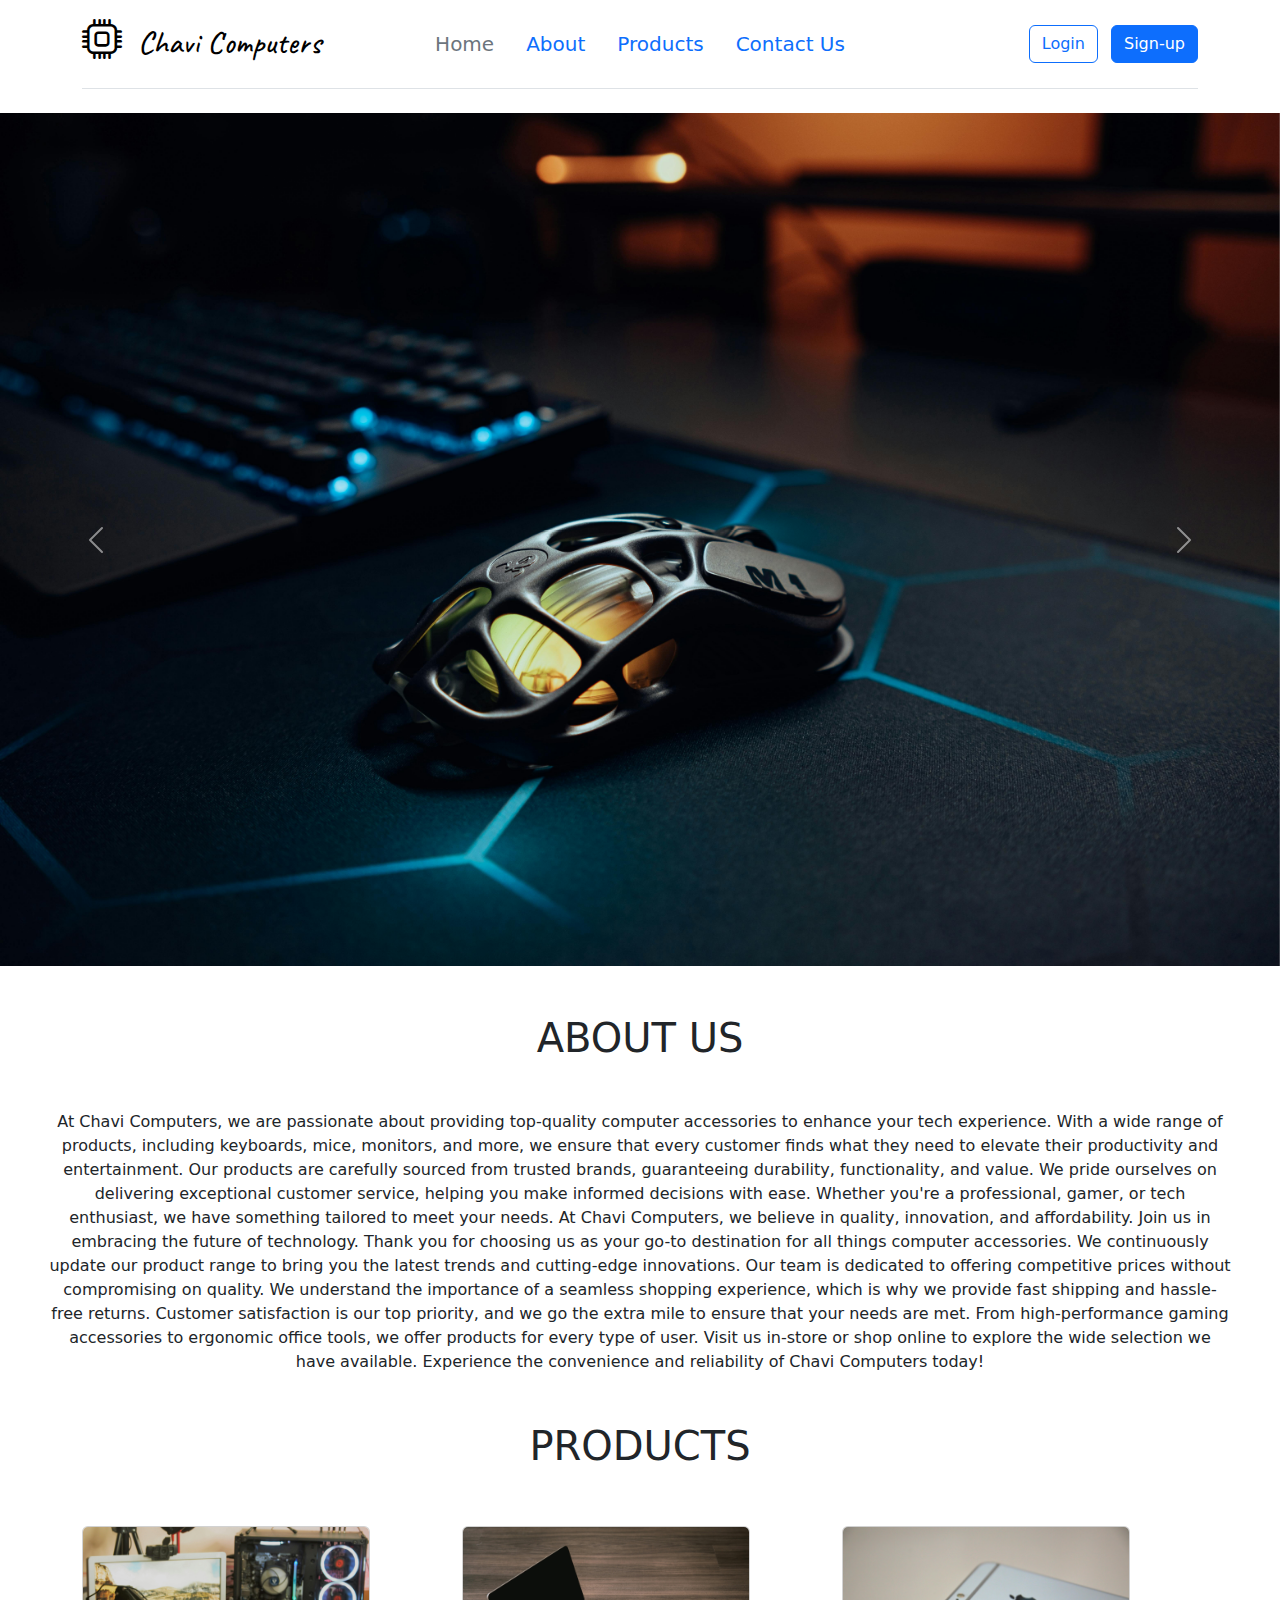
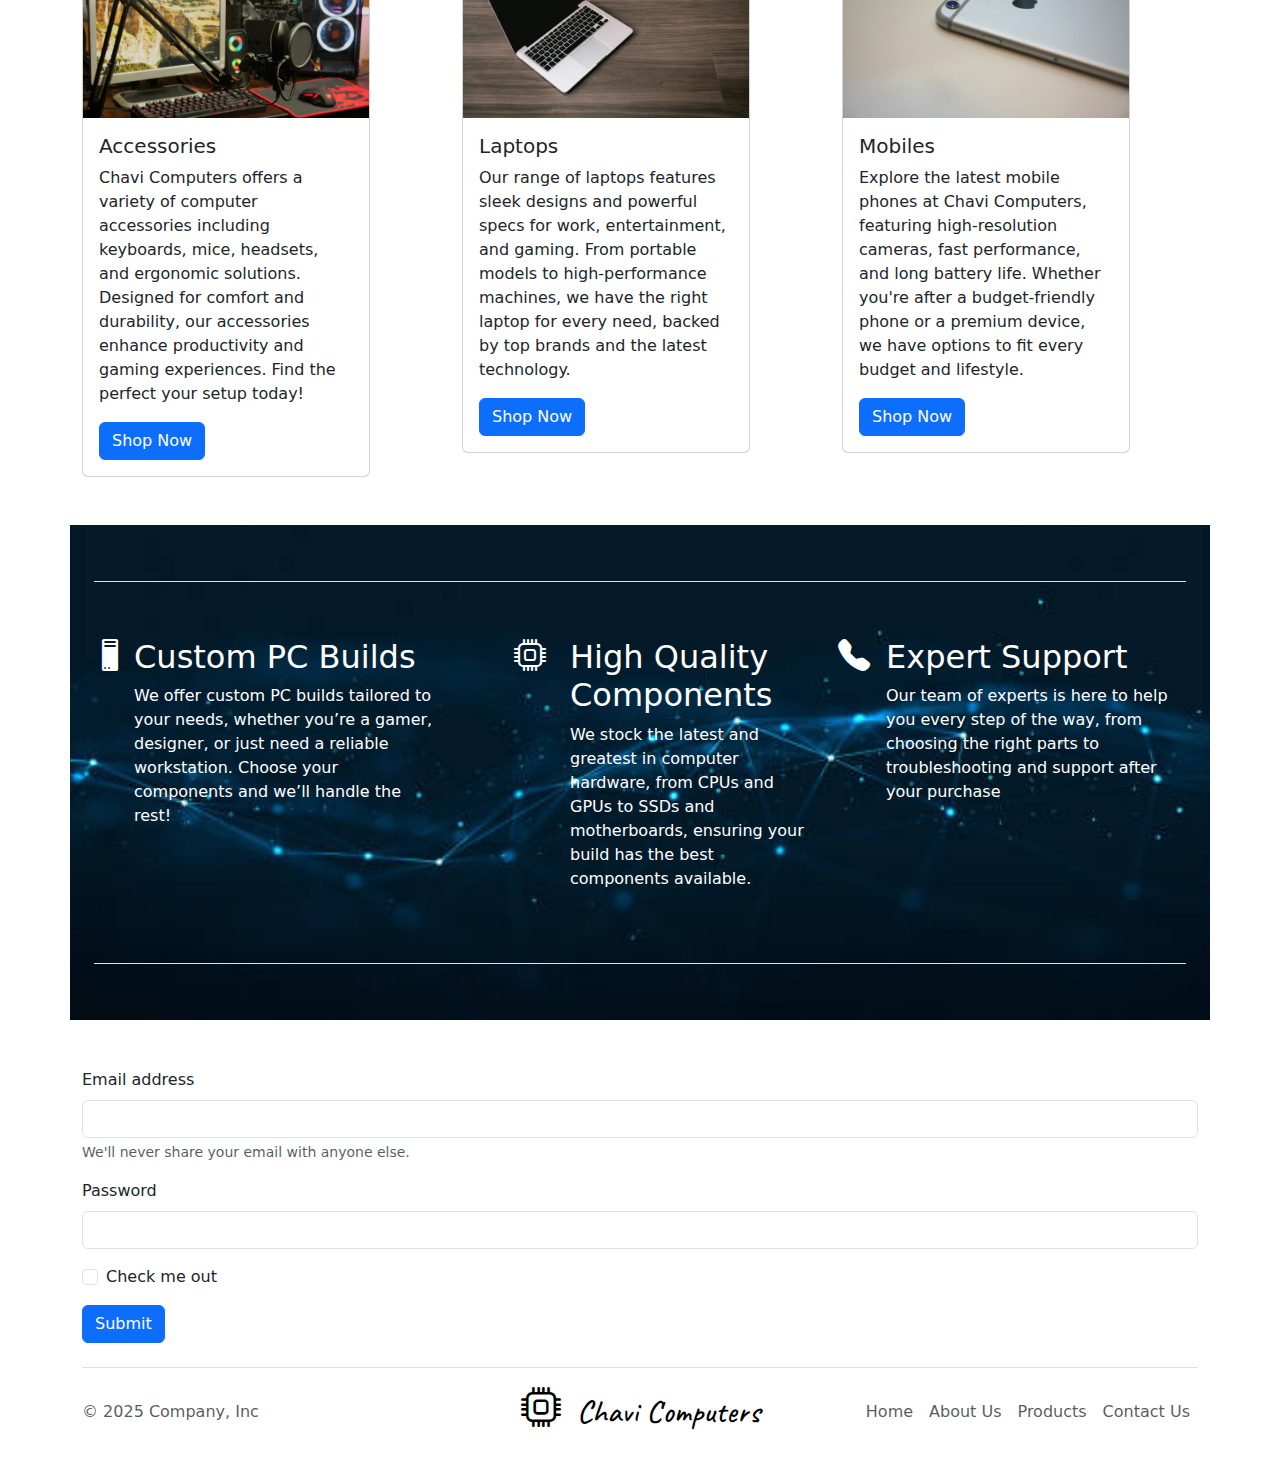
<file: index.html>
<!DOCTYPE html>
<html lang="en">

<head>
    <meta charset="UTF-8">
    <meta name="viewport" content="width=device-width, initial-scale=1.0">
    <title>Chavi Computers</title>
    <link rel="stylesheet" href="style.css">
    <link href="https://cdn.jsdelivr.net/npm/bootstrap@5.3.3/dist/css/bootstrap.min.css" rel="stylesheet"
        integrity="sha384-QWTKZyjpPEjISv5WaRU9OFeRpok6YctnYmDr5pNlyT2bRjXh0JMhjY6hW+ALEwIH" crossorigin="anonymous">
    <link rel="stylesheet" href="https://cdn.jsdelivr.net/npm/bootstrap-icons/font/bootstrap-icons.css">
    <style>
        @import url('https://fonts.googleapis.com/css2?family=Caveat:wght@400..700&display=swap');
    </style>


</head>

<body>
    <div class="container">
        <header
            class="d-flex flex-wrap align-items-center justify-content-center justify-content-md-between py-3 mb-4 border-bottom">
            <div class="col-md-3 mb-2 mb-md-0">
                <a href="/" class="d-inline-flex link-body-emphasis text-decoration-none">
                    <h1><i class="bi bi-cpu"></i></h1>
                    <h2 class="ps-3 pt-2">Chavi Computers</h2>
                </a>
            </div>

            <ul class="nav col-12 col-md-auto mb-2 justify-content-center mb-md-0">
                <li><a href="#" class="nav-link px-3 link-secondary fs-5">Home</a></li>
                <li><a href="#" class="nav-link px-3 fs-5">About</a></li>
                <li><a href="#" class="nav-link px-3 fs-5">Products</a></li>
                <li><a href="#" class="nav-link px-3 fs-5">Contact Us</a></li>
            </ul>

            <div class="col-md-3 text-end">
                <button type="button" class="btn btn-outline-primary me-2">Login</button>
                <button type="button" class="btn btn-primary">Sign-up</button>
            </div>
        </header>
    </div>

    <table width="100%">
        <tr>
            <div id="carouselExampleAutoplaying" class="carousel slide" data-bs-ride="carousel">
                <div class="carousel-inner">
                    <div class="carousel-item active">
                        <img src="./images/pexels-atahandemir-28779688.jpg" class="d-block w-100" alt="...">
                    </div>
                    <div class="carousel-item">
                        <img src="./images/pexels-atahandemir-30469969.jpg" class="d-block w-100" alt="...">
                    </div>
                    <div class="carousel-item">
                        <img src="./images/pexels-lennard-schubert-154263185-11790883.jpg" class="d-block w-100"
                            alt="...">
                    </div>
                </div>
                <button class="carousel-control-prev" type="button" data-bs-target="#carouselExampleAutoplaying"
                    data-bs-slide="prev">
                    <span class="carousel-control-prev-icon" aria-hidden="true"></span>
                    <span class="visually-hidden">Previous</span>
                </button>
                <button class="carousel-control-next" type="button" data-bs-target="#carouselExampleAutoplaying"
                    data-bs-slide="next">
                    <span class="carousel-control-next-icon" aria-hidden="true"></span>
                    <span class="visually-hidden">Next</span>
                </button>
            </div>
        </tr>
    </table>

    <div class="about-us mt-5 text-center">
        <h1>ABOUT US</h1>
        <p class="m-5">At Chavi Computers, we are passionate about providing top-quality computer accessories to enhance
            your tech experience. With a wide range of products, including keyboards, mice, monitors, and more, we
            ensure that every customer finds what they need to elevate their productivity and entertainment. Our
            products are carefully sourced from trusted brands, guaranteeing durability, functionality, and value. We
            pride ourselves on delivering exceptional customer service, helping you make informed decisions with ease.
            Whether you're a professional, gamer, or tech enthusiast, we have something tailored to meet your needs. At
            Chavi Computers, we believe in quality, innovation, and affordability. Join us in embracing the future of
            technology. Thank you for choosing us as your go-to destination for all things computer accessories.

            We continuously update our product range to bring you the latest trends and cutting-edge innovations. Our
            team is dedicated to offering competitive prices without compromising on quality. We understand the
            importance of a seamless shopping experience, which is why we provide fast shipping and hassle-free returns.
            Customer satisfaction is our top priority, and we go the extra mile to ensure that your needs are met. From
            high-performance gaming accessories to ergonomic office tools, we offer products for every type of user.
            Visit us in-store or shop online to explore the wide selection we have available. Experience the convenience
            and reliability of Chavi Computers today!</p>
    </div>

    <div class="about-su">
        <h1 class="text-center">PRODUCTS</h1>
    </div>

    <div class="container">
        <div class="row">
            <div class="col-lg-4 mt-5">
                <div class="card" style="width: 18rem;">
                    <img src="./images/accessories.jpg" class="card-img-top" alt="...">
                    <div class="card-body">
                        <h5 class="card-title">Accessories</h5>
                        <p class="card-text">Chavi Computers offers a variety of computer accessories including
                            keyboards, mice, headsets, and ergonomic solutions. Designed for comfort and durability, our
                            accessories enhance productivity and gaming experiences. Find the perfect your
                            setup today!</p>
                        <a href="#" class="btn btn-primary">Shop Now</a>
                    </div>
                </div>
            </div>
            <div class="col-lg-4 mt-5">
                <div class="card" style="width: 18rem;">
                    <img src="./images/laptop.jpg" class="card-img-top" alt="...">
                    <div class="card-body">
                        <h5 class="card-Shop Nowtitle">Laptops</h5>
                        <p class="card-text">Our range of laptops features sleek designs and powerful specs for work,
                            entertainment, and gaming. From portable models to high-performance machines, we have the
                            right laptop for every need, backed by top brands and the latest technology.</p>
                        <a href="#" class="btn btn-primary">Shop Now</a>
                    </div>
                </div>
            </div>
            <div class="col-lg-4 mt-5">
                <div class="card" style="width: 18rem;">
                    <img src="./images/mobile2.jpg" class="card-img-top" alt="...">
                    <div class="card-body">
                        <h5 class="card-title">Mobiles</h5>
                        <p class="card-text">Explore the latest mobile phones at Chavi Computers, featuring
                            high-resolution cameras, fast performance, and long battery life. Whether you're after a
                            budget-friendly phone or a premium device, we have options to fit every budget and
                            lifestyle.</p>
                        <a href="#" class="btn btn-primary">Shop Now</a>
                    </div>
                </div>
            </div>
        </div>
    </div>

    <div class="container mt-5 bg-img1">
        <div class="row">
            <div class="container px-4 py-5" id="hanging-icons">
                <h2 class="pb-2 border-bottom"></h2>
                <div class="row g-4 py-5 row-cols-1 row-cols-lg-3">
                    <div class="col d-flex align-items-start">
                        <h2 class="text-white pe-2"><i class="bi bi-pc"></i></h2>
                        <div>
                            <h3 class="fs-2 text-white">Custom PC Builds</h3>
                            <p class="text-white">We offer custom PC builds tailored to your needs, whether you’re a
                                gamer, designer, or just need a reliable workstation. Choose your components and we’ll
                                handle the rest!</p>
                        </div>
                    </div>
                    <div class="col d-flex align-items-start">
                        <h2 class="text-white pe-4 ps-5"><i class="bi bi-cpu"></i></h2>
                        <div>
                            <h3 class="fs-2 text-white">High Quality Components</h3>
                            <p class="text-white">We stock the latest and greatest in computer hardware, from CPUs and
                                GPUs to SSDs and motherboards, ensuring your build has the best components available.
                            </p>
                        </div>
                    </div>
                    <div class="col d-flex align-items-start">
                        <h2 class="text-white pe-3"><i class="bi bi-telephone-fill"></i></h2>
                        <div>
                            <h3 class="fs-2 text-white">Expert Support</h3>
                            <p class="text-white">Our team of experts is here to help you every step of the way, from
                                choosing the right parts to troubleshooting and support after your purchase</p>
                        </div>
                    </div>
                </div>
                <h2 class="pb-2 border-bottom"></h2>
            </div>
        </div>
    </div>

    <div class="container mt-5">
        <div class="col">
            <form>
                <div class="mb-3">
                    <label for="exampleInputEmail1" class="form-label">Email address</label>
                    <input type="email" class="form-control" id="exampleInputEmail1" aria-describedby="emailHelp">
                    <div id="emailHelp" class="form-text">We'll never share your email with anyone else.</div>
                </div>
                <div class="mb-3">
                    <label for="exampleInputPassword1" class="form-label">Password</label>
                    <input type="password" class="form-control" id="exampleInputPassword1">
                </div>
                <div class="mb-3 form-check">
                    <input type="checkbox" class="form-check-input" id="exampleCheck1">
                    <label class="form-check-label" for="exampleCheck1">Check me out</label>
                </div>
                <button type="submit" class="btn btn-primary">Submit</button>
            </form>
        </div>
    </div>

    <div class="container">
        <footer class="d-flex flex-wrap justify-content-between align-items-center py-3 my-4 border-top">
          <p class="col-md-4 mb-0 text-body-secondary">&copy; 2025 Company, Inc</p>
      
          <a href="/" class="col-md-4 d-flex align-items-center justify-content-center mb-3 mb-md-0 me-md-auto link-body-emphasis text-decoration-none">
            <h1><i class="bi bi-cpu"></i></h1>
            <h2 class="ps-3 pt-2">Chavi Computers</h2>
          </a>
      
          <ul class="nav col-md-4 justify-content-end">
            <li class="nav-item"><a href="#" class="nav-link px-2 text-body-secondary">Home</a></li>
            <li class="nav-item"><a href="#" class="nav-link px-2 text-body-secondary">About Us</a></li>
            <li class="nav-item"><a href="#" class="nav-link px-2 text-body-secondary">Products</a></li>
            <li class="nav-item"><a href="#" class="nav-link px-2 text-body-secondary">Contact Us</a></li>
          </ul>
        </footer>
      </div>



    <script src="https://cdn.jsdelivr.net/npm/bootstrap@5.3.3/dist/js/bootstrap.bundle.min.js"
        integrity="sha384-YvpcrYf0tY3lHB60NNkmXc5s9fDVZLESaAA55NDzOxhy9GkcIdslK1eN7N6jIeHz"
        crossorigin="anonymous"></script>
</body>

</html>
</file>
<file: style.css>
header a h2, h2{
    font-family: "Caveat", serif;
    font-optical-sizing: auto;
    font-weight: weight;
    font-style: normal;
  }
  .bg-img1 {
    background-image: url(./images/ITBg.jpg);
    background-size: cover;  /* Ensures the image covers the container without stretching */
    background-position: center center;  /* Centers the image */
    background-repeat: no-repeat;  /* Prevents repeating the image */
    width: 100%;  /* Ensures the container takes the full width */
    height: auto;  /* Adjust the height automatically based on the aspect ratio of the image */
}
h3{
    color: white;
}
</file>
